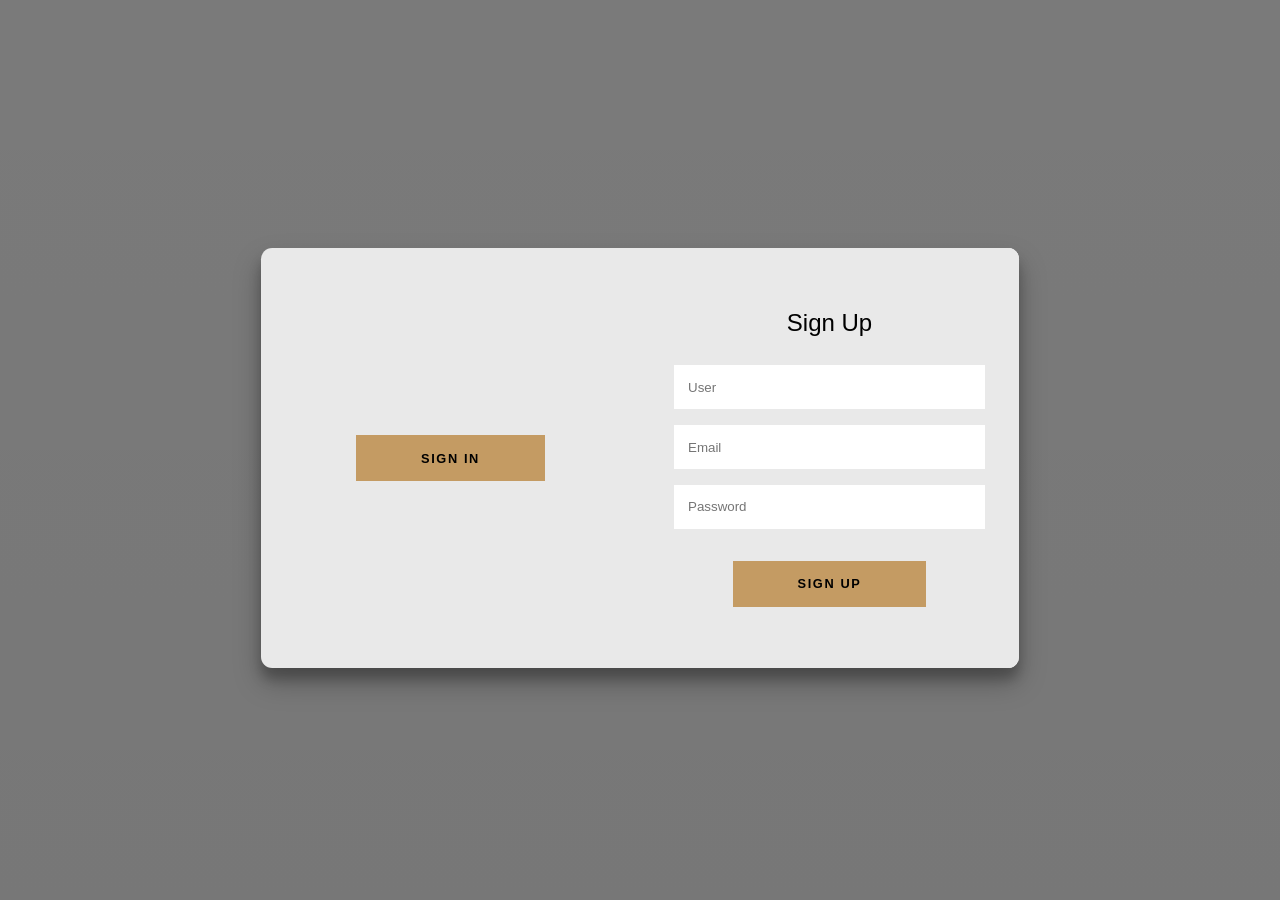
<file: log.html>
<!DOCTYPE html>
<html lang="en">
<head>


    <style>


:root {
	/* COLORS */
	--white: #e9e9e9;
	--gray: #333;
	--blue: #0367a6;
	--lightblue: #008997;

	/* RADII */
	--button-radius: 0.7rem;

	/* SIZES */
	--max-width: 758px;
	--max-height: 420px;

	font-size: 16px;
	font-family: -apple-system, BlinkMacSystemFont, "Segoe UI", Roboto, Oxygen,
		Ubuntu, Cantarell, "Open Sans", "Helvetica Neue", sans-serif;
}

body {
	align-items: center;
	background-color: var(--white);
	background: linear-gradient(#00000085 ,#00000088  ) ,url("https://www.fluentincoffee.com/wp-content/webp-express/webp-images/uploads/2022/11/chemex-vs-v60.png.webp");
	background-attachment: fixed;
	background-position: center;
	background-repeat: no-repeat;
	background-size: cover;
	display: grid;
	height: 100vh;
	place-items: center;
}

.form__title {
	font-weight: 300;
	margin: 0;
	margin-bottom: 1.25rem;
}

.link {
	color: var(--gray);
	font-size: 0.9rem;
	margin: 1.5rem 0;
	text-decoration: none;
}

.container {
	background-color: var(--white);
	border-radius: var(--button-radius);
	box-shadow: 0 0.9rem 1.7rem rgba(0, 0, 0, 0.25),
		0 0.7rem 0.7rem rgba(0, 0, 0, 0.22);
	height: var(--max-height);
	max-width: var(--max-width);
	overflow: hidden;
	position: relative;
	width: 100%;
}

.container__form {
	height: 100%;
	position: absolute;
	top: 0;
	transition: all 0.6s ease-in-out;
}

.container--signin {
	left: 0;
	width: 50%;
	z-index: 2;
}

.container.right-panel-active .container--signin {
	transform: translateX(100%);
}

.container--signup {
	left: 0;
	opacity: 0;
	width: 50%;
	z-index: 1;
}

.container.right-panel-active .container--signup {
	animation: show 0.6s;
	opacity: 1;
	transform: translateX(100%);
	z-index: 5;
}

.container__overlay {
	height: 100%;
	left: 50%;
	overflow: hidden;
	position: absolute;
	top: 0;
	transition: transform 0.6s ease-in-out;
	width: 50%;
	z-index: 100;
}

.container.right-panel-active .container__overlay {
	transform: translateX(-100%);
}

.overlay {
	background-color: var(--lightblue);
	background: url("https://media.loom-app.com/lifehacker/dist/images/2019/05/13/shutterstock_coffee.jpg?w=800");
	background-attachment: fixed;
	background-position: center;
	background-repeat: no-repeat;
	background-size: cover;
	height: 100%;
	left: -100%;
	position: relative;
	transform: translateX(0);
	transition: transform 0.6s ease-in-out;
	width: 200%;
}

.container.right-panel-active .overlay {
	transform: translateX(50%);
}

.overlay__panel {
	align-items: center;
	display: flex;
	flex-direction: column;
	height: 100%;
	justify-content: center;
	position: absolute;
	text-align: center;
	top: 0;
	transform: translateX(0);
	transition: transform 0.6s ease-in-out;
	width: 50%;
}

.overlay--left {
	transform: translateX(-20%);
}

.container.right-panel-active .overlay--left {
	transform: translateX(0);
}

.overlay--right {
	right: 0;
	transform: translateX(0);
}

.container.right-panel-active .overlay--right {
	transform: translateX(20%);
}

.btn {
	background-color:#c49b63 ;
	background-image: black;
	/* border-radius: 20px; */
	border: 1px solid #c49b63 ;
	color: black;
	cursor: pointer;
	font-size: 0.8rem;
	font-weight: bold;
	letter-spacing: 0.1rem;
	padding: 0.9rem 4rem;
	text-transform: uppercase;
	transition: transform 80ms ease-in;
}

.form > .btn {
	margin-top: 1.5rem;
}

.btn:active {
	transform: scale(0.95);
}

.btn:focus {
	outline: none;
}

.form {
	background-color: var(--white);
	display: flex;
	align-items: center;
	justify-content: center;
	flex-direction: column;
	padding: 0 3rem;
	height: 100%;
	text-align: center;
}

.input {
	background-color: #fff;
	border: none;
	padding: 0.9rem 0.9rem;
	margin: 0.5rem 0;
	width: 100%;
}

@keyframes show {
	0%,
	49.99% {
		opacity: 0;
		z-index: 1;
	}

	50%,
	100% {
		opacity: 1;
		z-index: 5;
	}
}



    </style>
    <meta charset="UTF-8">
    <meta name="viewport" content="width=device-width, initial-scale=1.0">
    <title>Document</title>
</head>
<body>
    
    <div class="container right-panel-active">
        <!-- Sign Up -->
        <div class="container__form container--signup">
            <form action="#" class="form" id="form1">
                <h2 class="form__title">Sign Up</h2>
                <input type="text" placeholder="User" class="input" />
                <input type="email" placeholder="Email" class="input" />
                <input type="password" placeholder="Password" class="input" />
                <button class="btn">Sign Up</button>
            </form>
        </div>
    
        <!-- Sign In -->
        <div class="container__form container--signin">
            <form action="#" class="form" id="form2">
                <h2 class="form__title">Sign In</h2>
                <input type="email" placeholder="Email" class="input" />
                <input type="password" placeholder="Password" class="input" />
                <a href="#" class="link">Forgot your password?</a>
                <button class="btn">Sign In</button>
            </form>
        </div>
    
        <!-- Overlay -->
        <div class="container__overlay">
            <div class="overlay">
                <div class="overlay__panel overlay--left">
                    <button class="btn" id="signIn">Sign In</button>
                </div>
                <div class="overlay__panel overlay--right">
                    <button class="btn" id="signUp">Sign Up</button>
                </div>
            </div>
        </div>
    </div>


<script>



const signInBtn = document.getElementById("signIn");
const signUpBtn = document.getElementById("signUp");
const fistForm = document.getElementById("form1");
const secondForm = document.getElementById("form2");
const container = document.querySelector(".container");

signInBtn.addEventListener("click", () => {
	container.classList.remove("right-panel-active");
});

signUpBtn.addEventListener("click", () => {
	container.classList.add("right-panel-active");
});

fistForm.addEventListener("submit", (e) => e.preventDefault());
secondForm.addEventListener("submit", (e) => e.preventDefault());

</script>
</body>
</html>
</file>
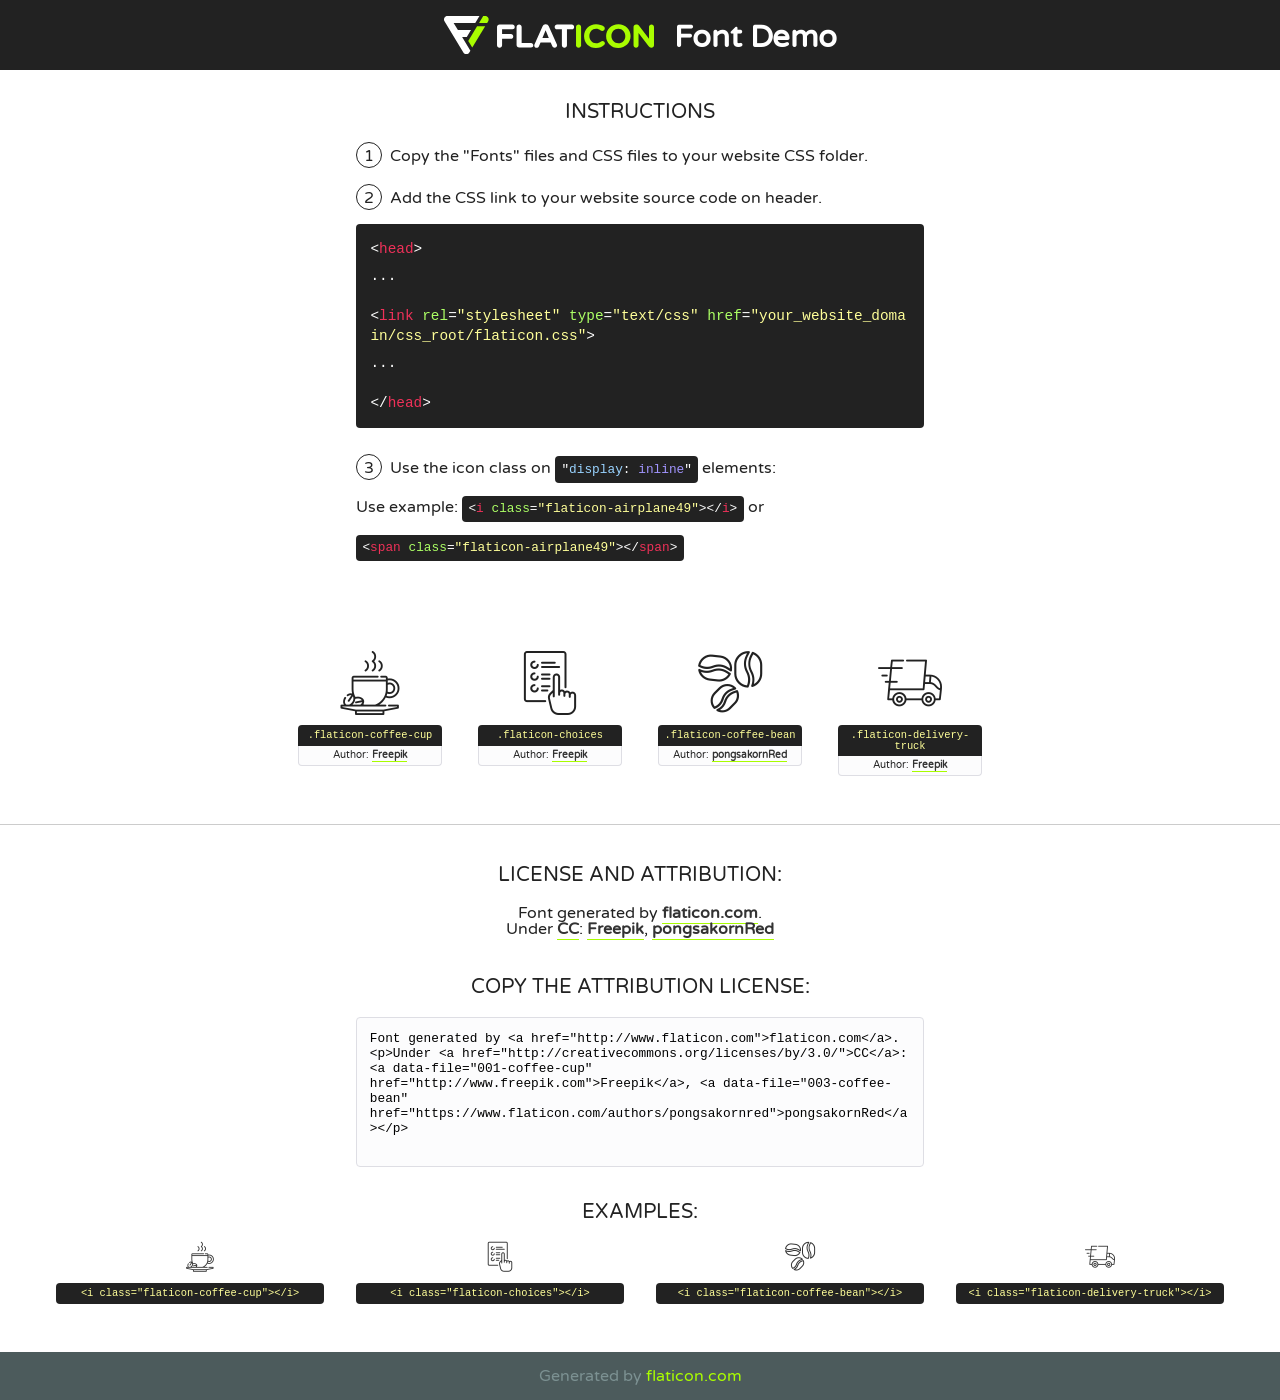
<file: fonts/flaticon/font/flaticon.html>
<!DOCTYPE html>
<!--
  Flaticon icon font: Flaticon
  Creation date: 27/09/2018 06:27
-->
<html>
<!DOCTYPE html>
<html>

<head>
    <title>Flaticon WebFont</title>
    <link href="http://fonts.googleapis.com/css?family=Varela+Round" rel="stylesheet" type="text/css" />
    <link rel="stylesheet" type="text/css" href="flaticon.css">
    <meta charset="UTF-8">
    <style>
    html, body, div, span, applet, object, iframe,
    h1, h2, h3, h4, h5, h6, p, blockquote, pre,
    a, abbr, acronym, address, big, cite, code,
    del, dfn, em, img, ins, kbd, q, s, samp,
    small, strike, strong, sub, sup, tt, var,
    b, u, i, center,
    dl, dt, dd, ol, ul, li,
    fieldset, form, label, legend,
    table, caption, tbody, tfoot, thead, tr, th, td,
    article, aside, canvas, details, embed, 
    figure, figcaption, footer, header, hgroup, 
    menu, nav, output, ruby, section, summary,
    time, mark, audio, video {
        margin: 0;
        padding: 0;
        border: 0;
        font-size: 100%;
        font: inherit;
        vertical-align: baseline;
    }
    /* HTML5 display-role reset for older browsers */
    article, aside, details, figcaption, figure, 
    footer, header, hgroup, menu, nav, section {
        display: block;
    }
    body {
        line-height: 1;
    }
    ol, ul {
        list-style: none;
    }
    blockquote, q {
        quotes: none;
    }
    blockquote:before, blockquote:after,
    q:before, q:after {
        content: '';
        content: none;
    }
    table {
        border-collapse: collapse;
        border-spacing: 0;
    }
    body {
        font-family: 'Varela Round', Helvetica, Arial, sans-serif;
        font-size: 16px;
        color: #222;
    }
    a {
        color: #333;
        border-bottom: 1px solid #a9fd00;
        font-weight: bold;
        text-decoration: none;
    }
    * {
        -moz-box-sizing: border-box;
        -webkit-box-sizing: border-box;
        box-sizing: border-box;
        margin: 0;
        padding: 0;
    }
    [class^="flaticon-"]:before, [class*=" flaticon-"]:before, [class^="flaticon-"]:after, [class*=" flaticon-"]:after {
        font-family: Flaticon;
        font-size: 30px;
        font-style: normal;
        margin-left: 20px;
        color: #333;
    }
    .wrapper {
        max-width: 600px;
        margin: auto;
        padding: 0 1em;
    }
    .title {
        font-size: 1.25em;
        text-align: center;
        margin-bottom: 1em;
        text-transform: uppercase;
    }
    header {
        text-align: center;
        background-color: #222;
        color: #fff;
        padding: 1em;
    }
    header .logo {
        width: 210px;
        height: 38px;
        display: inline-block;
        vertical-align: middle;
        margin-right: 1em;
        border: none;
    }
    header strong {
        font-size: 1.95em;
        font-weight: bold;
        vertical-align: middle;
        margin-top: 5px;
        display: inline-block;
    }
    .demo {
        margin: 2em auto;
        line-height: 1.25em;
    }
    .demo ul li {
        margin-bottom: 1em;
    }
    .demo ul li .num {
        color: #222;
        border-radius: 20px;
        display: inline-block;
        width: 26px;
        padding: 3px;
        height: 26px;
        text-align: center;
        margin-right: 0.5em;
        border: 1px solid #222;
    }
    .demo ul li code {
        background-color: #222;
        border-radius: 4px;
        padding: 0.25em 0.5em;
        display: inline-block;
        color: #fff;
        font-family: Consolas,Monaco,Lucida Console,Liberation Mono,DejaVu Sans Mono,Bitstream Vera Sans Mono,Courier New, monospace;
        font-weight: lighter;
        margin-top: 1em;
        font-size: 0.8em;
        word-break: break-all;
    }
    .demo ul li code.big {
        padding: 1em;
        font-size: 0.9em;
    }
    .demo ul li code .red {
        color: #EF3159;
    }
    .demo ul li code .green {
        color: #ACFF65;
    }
    .demo ul li code .yellow {
        color: #FFFF99;
    }
    .demo ul li code .blue {
        color: #99D3FF;
    }
    .demo ul li code .purple {
        color: #A295FF;
    }
    .demo ul li code .dots {
        margin-top: 0.5em;
        display: block;
    }
    #glyphs {
        border-bottom: 1px solid #ccc;
        padding: 2em 0;
        text-align: center;
    }
    .glyph {
        display: inline-block;
        width: 9em;
        margin: 1em;
        text-align: center;
        vertical-align: top;
        background: #FFF;
    }
    .glyph .glyph-icon {
        padding: 10px;
        display: block;
        font-family:"Flaticon";
        font-size: 64px;
        line-height: 1;
    }
    .glyph .glyph-icon:before {
        font-size: 64px;
        color: #222;
        margin-left: 0;
    }
    .class-name {
        font-size: 0.65em;
        background-color: #222;
        color: #fff;
        border-radius: 4px 4px 0 0;
        padding: 0.5em;
        color: #FFFF99;
        font-family: Consolas,Monaco,Lucida Console,Liberation Mono,DejaVu Sans Mono,Bitstream Vera Sans Mono,Courier New, monospace;
    }
    .author-name {
        font-size: 0.6em;
        background-color: #fcfcfd;
        border: 1px solid #DEDEE4;
        border-top: 0;
        border-radius: 0 0 4px 4px;
        padding: 0.5em;
    }
    .class-name:last-child {
        font-size: 10px;
        color:#888;
    }
    .class-name:last-child a {
        font-size: 10px;
        color:#555;
    }
    .class-name:last-child a:hover {
        color:#a9fd00;
    }
    .glyph > input {
        display: block;
        width: 100px;
        margin: 5px auto;
        text-align: center;
        font-size: 12px;
        cursor: text;
    }
    .glyph > input.icon-input {
        font-family:"Flaticon";
        font-size: 16px;
        margin-bottom: 10px;
    }
    .attribution .title {
        margin-top: 2em;
    }
    .attribution textarea {
        background-color: #fcfcfd;
        padding: 1em;
        border: none;
        box-shadow: none;
        border: 1px solid #DEDEE4;
        border-radius: 4px;
        resize: none;
        width: 100%;
        height: 150px;
        font-size: 0.8em;
        font-family: Consolas,Monaco,Lucida Console,Liberation Mono,DejaVu Sans Mono,Bitstream Vera Sans Mono,Courier New, monospace;
        -webkit-appearance: none;
    }
    .iconsuse {
        margin: 2em auto;
        text-align: center;
        max-width: 1200px;
    }
    .iconsuse:after {
        content: '';
        display: table;
        clear: both;
    }
    .iconsuse .image {
        float: left;
        width: 25%;
        padding: 0 1em;
    }
    .iconsuse .image p {
        margin-bottom: 1em;
    }
    .iconsuse .image span {
        display: block;
        font-size: 0.65em;
        background-color: #222;
        color: #fff;
        border-radius: 4px;
        padding: 0.5em;
        color: #FFFF99;
        margin-top: 1em;
        font-family: Consolas,Monaco,Lucida Console,Liberation Mono,DejaVu Sans Mono,Bitstream Vera Sans Mono,Courier New, monospace;
    }
    #footer {
        text-align: center;
        background-color: #4C5B5C;
        color: #7c9192;
        padding: 1em;
    }
    #footer a {
        border: none;
        color: #a9fd00;
        font-weight: normal;
    }
    @media (max-width: 960px) {
        .iconsuse .image {
            width: 50%;
        }
    }
    @media (max-width: 560px) {
        .iconsuse .image {
            width: 100%;
        }
    }
    </style>
</head>

<body class="characters-off">

    <header>
        <a href="http://www.flaticon.com" target="_blank" class="logo">
            <svg version="1.1" xmlns="http://www.w3.org/2000/svg" xmlns:xlink="http://www.w3.org/1999/xlink" xmlns:a="http://ns.adobe.com/AdobeSVGViewerExtensions/3.0/" viewBox="0 0 560.875 102.036" enable-background="new 0 0 560.875 102.036" xml:space="preserve">
                <defs>
                </defs>
                <g>
                    <g class="letters">
                        <path fill="#ffffff" d="M141.596,29.675c0-3.777,2.985-6.767,6.764-6.767h34.438c3.426,0,6.15,2.728,6.15,6.15
                        c0,3.43-2.724,6.149-6.15,6.149h-27.674v13.091h23.719c3.429,0,6.151,2.724,6.151,6.15c0,3.43-2.723,6.149-6.151,6.149h-23.719
                        v17.574c0,3.773-2.986,6.761-6.764,6.761c-3.779,0-6.764-2.989-6.764-6.761V29.675z"></path>
                        <path fill="#ffffff" d="M193.844,29.149c0-3.781,2.985-6.767,6.764-6.767c3.776,0,6.763,2.985,6.763,6.767v42.957h25.039
                        c3.426,0,6.149,2.726,6.149,6.153c0,3.425-2.723,6.15-6.149,6.15h-31.802c-3.779,0-6.764-2.986-6.764-6.768V29.149z"></path>
                        <path fill="#ffffff" d="M241.891,75.71l21.438-48.407c1.492-3.341,4.215-5.357,7.906-5.357h0.792
                        c3.686,0,6.323,2.017,7.815,5.357l21.439,48.407c0.436,0.967,0.701,1.845,0.701,2.723c0,3.602-2.809,6.501-6.414,6.501
                        c-3.161,0-5.269-1.845-6.499-4.655l-4.132-9.661h-27.059l-4.301,10.102c-1.144,2.631-3.426,4.214-6.237,4.214
                        c-3.517,0-6.24-2.81-6.24-6.325C241.1,77.64,241.451,76.677,241.891,75.71z M279.932,58.666l-8.521-20.297l-8.526,20.297H279.932
                        z"></path>
                        <path fill="#ffffff" d="M314.864,35.387H301.86c-3.429,0-6.239-2.813-6.239-6.238c0-3.429,2.811-6.24,6.239-6.24h39.533
                        c3.426,0,6.237,2.811,6.237,6.24c0,3.425-2.811,6.238-6.237,6.238h-13.001v42.785c0,3.773-2.99,6.761-6.764,6.761
                        c-3.779,0-6.764-2.989-6.764-6.761V35.387z"></path>
                        <path fill="#A9FD00" d="M352.615,29.149c0-3.781,2.985-6.767,6.767-6.767c3.774,0,6.761,2.985,6.761,6.767v49.024
                        c0,3.773-2.987,6.761-6.761,6.761c-3.781,0-6.767-2.989-6.767-6.761V29.149z"></path>
                        <path fill="#A9FD00" d="M374.132,53.836v-0.179c0-17.481,13.178-31.801,32.065-31.801c9.22,0,15.459,2.458,20.557,6.238
                        c1.402,1.054,2.637,2.985,2.637,5.357c0,3.692-2.985,6.59-6.681,6.59c-1.845,0-3.071-0.702-4.044-1.319
                        c-3.776-2.813-7.729-4.393-12.562-4.393c-10.364,0-17.831,8.611-17.831,19.154v0.173c0,10.542,7.291,19.329,17.831,19.329
                        c5.715,0,9.492-1.756,13.359-4.834c1.049-0.874,2.458-1.491,4.039-1.491c3.429,0,6.325,2.813,6.325,6.236
                        c0,2.106-1.056,3.78-2.282,4.834c-5.539,4.834-12.036,7.733-21.878,7.733C387.572,85.464,374.132,71.493,374.132,53.836z"></path>
                        <path fill="#A9FD00" d="M433.009,53.836v-0.179c0-17.481,13.79-31.801,32.766-31.801c18.981,0,32.592,14.143,32.592,31.628v0.173
                        c0,17.483-13.785,31.807-32.769,31.807C446.625,85.464,433.009,71.32,433.009,53.836z M484.224,53.836v-0.179
                        c0-10.539-7.725-19.326-18.626-19.326c-10.893,0-18.449,8.611-18.449,19.154v0.173c0,10.542,7.73,19.329,18.626,19.329
                        C476.676,72.986,484.224,64.378,484.224,53.836z"></path>
                        <path fill="#A9FD00" d="M506.233,29.321c0-3.774,2.99-6.763,6.767-6.763h1.401c3.252,0,5.183,1.583,7.029,3.953l26.093,34.265
                        V29.059c0-3.692,2.99-6.677,6.681-6.677c3.683,0,6.671,2.985,6.671,6.677v48.934c0,3.78-2.987,6.765-6.764,6.765h-0.436
                        c-3.257,0-5.188-1.581-7.034-3.953l-27.056-35.492v32.944c0,3.687-2.985,6.676-6.678,6.676c-3.683,0-6.673-2.989-6.673-6.676
                        V29.321z"></path>
                    </g>
                    <g class="insignia">
                        <path fill="#ffffff" d="M48.372,56.137h12.517l11.156-18.537H37.186L25.688,18.539h57.825L94.668,0H9.271
                        C5.925,0,2.842,1.801,1.198,4.716c-1.644,2.907-1.593,6.482,0.134,9.343l50.38,83.501c1.678,2.781,4.689,4.476,7.938,4.476
                        c3.246,0,6.257-1.695,7.935-4.476l2.898-4.804L48.372,56.137z"></path>
                        <g class="i">
                            <path fill="#A9FD00" d="M93.575,18.539h0.031v0.004l21.652,0.004l2.705-4.488c1.727-2.861,1.778-6.436,0.133-9.343
                            C116.454,1.801,113.371,0,110.026,0h-5.294L93.575,18.539z"></path>
                            <polygon fill="#A9FD00" points="88.291,27.356 64.725,66.486 75.519,84.404 109.942,27.356"></polygon>
                        </g>
                    </g>
                </g>
            </svg>
        </a>
        <strong>Font Demo</strong>
    </header>


    <section class="demo wrapper">

        <p class="title">Instructions</p>

        <ul>
            <li>
                <span class="num">1</span>Copy the "Fonts" files and CSS files to your website CSS folder.
            </li>
            <li>
                <span class="num">2</span>Add the CSS link to your website source code on header.
                <code class="big">
                    &lt;<span class="red">head</span>&gt;
                    <br/><span class="dots">...</span>
                    <br/>&lt;<span class="red">link</span> <span class="green">rel</span>=<span class="yellow">"stylesheet"</span> <span class="green">type</span>=<span class="yellow">"text/css"</span> <span class="green">href</span>=<span class="yellow">"your_website_domain/css_root/flaticon.css"</span>&gt;
                    <br/><span class="dots">...</span>
                    <br/>&lt;/<span class="red">head</span>&gt;
                </code>
            </li>

            <li>
                <p>
                    <span class="num">3</span>Use the icon class on <code>"<span class="blue">display</span>:<span class="purple"> inline</span>"</code> elements:
                    <br />
                    Use example: <code>&lt;<span class="red">i</span> <span class="green">class</span>=<span class="yellow">&quot;flaticon-airplane49&quot;</span>&gt;&lt;/<span class="red">i</span>&gt;</code> or <code>&lt;<span class="red">span</span> <span class="green">class</span>=<span class="yellow">&quot;flaticon-airplane49&quot;</span>&gt;&lt;/<span class="red">span</span>&gt;</code>
            </li>
        </ul>

    </section>




   <section id="glyphs">          
    
      
        <div class="glyph"><div class="glyph-icon flaticon-coffee-cup"></div>
            <div class="class-name">.flaticon-coffee-cup</div>
            <div class="author-name">Author: <a data-file="001-coffee-cup" href="http://www.freepik.com">Freepik</a> </div> 
        </div>        
        
        <div class="glyph"><div class="glyph-icon flaticon-choices"></div>
            <div class="class-name">.flaticon-choices</div>
            <div class="author-name">Author: <a data-file="002-choices" href="http://www.freepik.com">Freepik</a> </div> 
        </div>        
        
        <div class="glyph"><div class="glyph-icon flaticon-coffee-bean"></div>
            <div class="class-name">.flaticon-coffee-bean</div>
            <div class="author-name">Author: <a data-file="003-coffee-bean" href="https://www.flaticon.com/authors/pongsakornred">pongsakornRed</a> </div> 
        </div>        
        
        <div class="glyph"><div class="glyph-icon flaticon-delivery-truck"></div>
            <div class="class-name">.flaticon-delivery-truck</div>
            <div class="author-name">Author: <a data-file="004-delivery-truck" href="http://www.freepik.com">Freepik</a> </div> 
        </div>        
        

    </section>



    <section class="attribution wrapper"   style="text-align:center;">

      <div class="title">License and attribution:</div><div class="attrDiv">Font generated by <a href="http://www.flaticon.com">flaticon.com</a>. <div><p>Under <a href="http://creativecommons.org/licenses/by/3.0/">CC</a>: <a data-file="001-coffee-cup" href="http://www.freepik.com">Freepik</a>, <a data-file="003-coffee-bean" href="https://www.flaticon.com/authors/pongsakornred">pongsakornRed</a></p>  </div>
      </div>
      <div class="title">Copy the Attribution License:</div>

    <textarea onclick="this.focus();this.select();">Font generated by &lt;a href=&quot;http://www.flaticon.com&quot;&gt;flaticon.com&lt;/a&gt;. <p>Under <a href="http://creativecommons.org/licenses/by/3.0/">CC</a>: <a data-file="001-coffee-cup" href="http://www.freepik.com">Freepik</a>, <a data-file="003-coffee-bean" href="https://www.flaticon.com/authors/pongsakornred">pongsakornRed</a></p>  
     </textarea>

    </section>

    <section class="iconsuse">

          <div class="title">Examples:</div>            
             
            <div class="image">
                <p>
                    <i class="glyph-icon flaticon-coffee-cup"></i> 
                    <span>&lt;i class=&quot;flaticon-coffee-cup&quot;&gt;&lt;/i&gt;</span>
                </p>
            </div>
            
            <div class="image">
                <p>
                    <i class="glyph-icon flaticon-choices"></i> 
                    <span>&lt;i class=&quot;flaticon-choices&quot;&gt;&lt;/i&gt;</span>
                </p>
            </div>
            
            <div class="image">
                <p>
                    <i class="glyph-icon flaticon-coffee-bean"></i> 
                    <span>&lt;i class=&quot;flaticon-coffee-bean&quot;&gt;&lt;/i&gt;</span>
                </p>
            </div>
            
            <div class="image">
                <p>
                    <i class="glyph-icon flaticon-delivery-truck"></i> 
                    <span>&lt;i class=&quot;flaticon-delivery-truck&quot;&gt;&lt;/i&gt;</span>
                </p>
            </div>
                       
        </div>
                            
    </section>

<div id="footer">
    <div>Generated by <a href="http://www.flaticon.com">flaticon.com</a>
    </div>
</div>



</body>
</html>
</file>
<file: fonts/flaticon/font/flaticon.css>
/*
  	Flaticon icon font: Flaticon
  	Creation date: 27/09/2018 06:27
  	*/

@font-face {
  font-family: "Flaticon";
  src: url("./Flaticon.eot");
  src: url("./Flaticon.eot?#iefix") format("embedded-opentype"),
       url("./Flaticon.woff") format("woff"),
       url("./Flaticon.ttf") format("truetype"),
       url("./Flaticon.svg#Flaticon") format("svg");
  font-weight: normal;
  font-style: normal;
}

@media screen and (-webkit-min-device-pixel-ratio:0) {
  @font-face {
    font-family: "Flaticon";
    src: url("./Flaticon.svg#Flaticon") format("svg");
  }
}

[class^="flaticon-"]:before, [class*=" flaticon-"]:before,
[class^="flaticon-"]:after, [class*=" flaticon-"]:after {   
  font-family: Flaticon;
        font-size: 20px;
font-style: normal;
margin-left: 20px;
}

.flaticon-coffee-cup:before { content: "\f100"; }
.flaticon-choices:before { content: "\f101"; }
.flaticon-coffee-bean:before { content: "\f102"; }
.flaticon-delivery-truck:before { content: "\f103"; }
</file>
